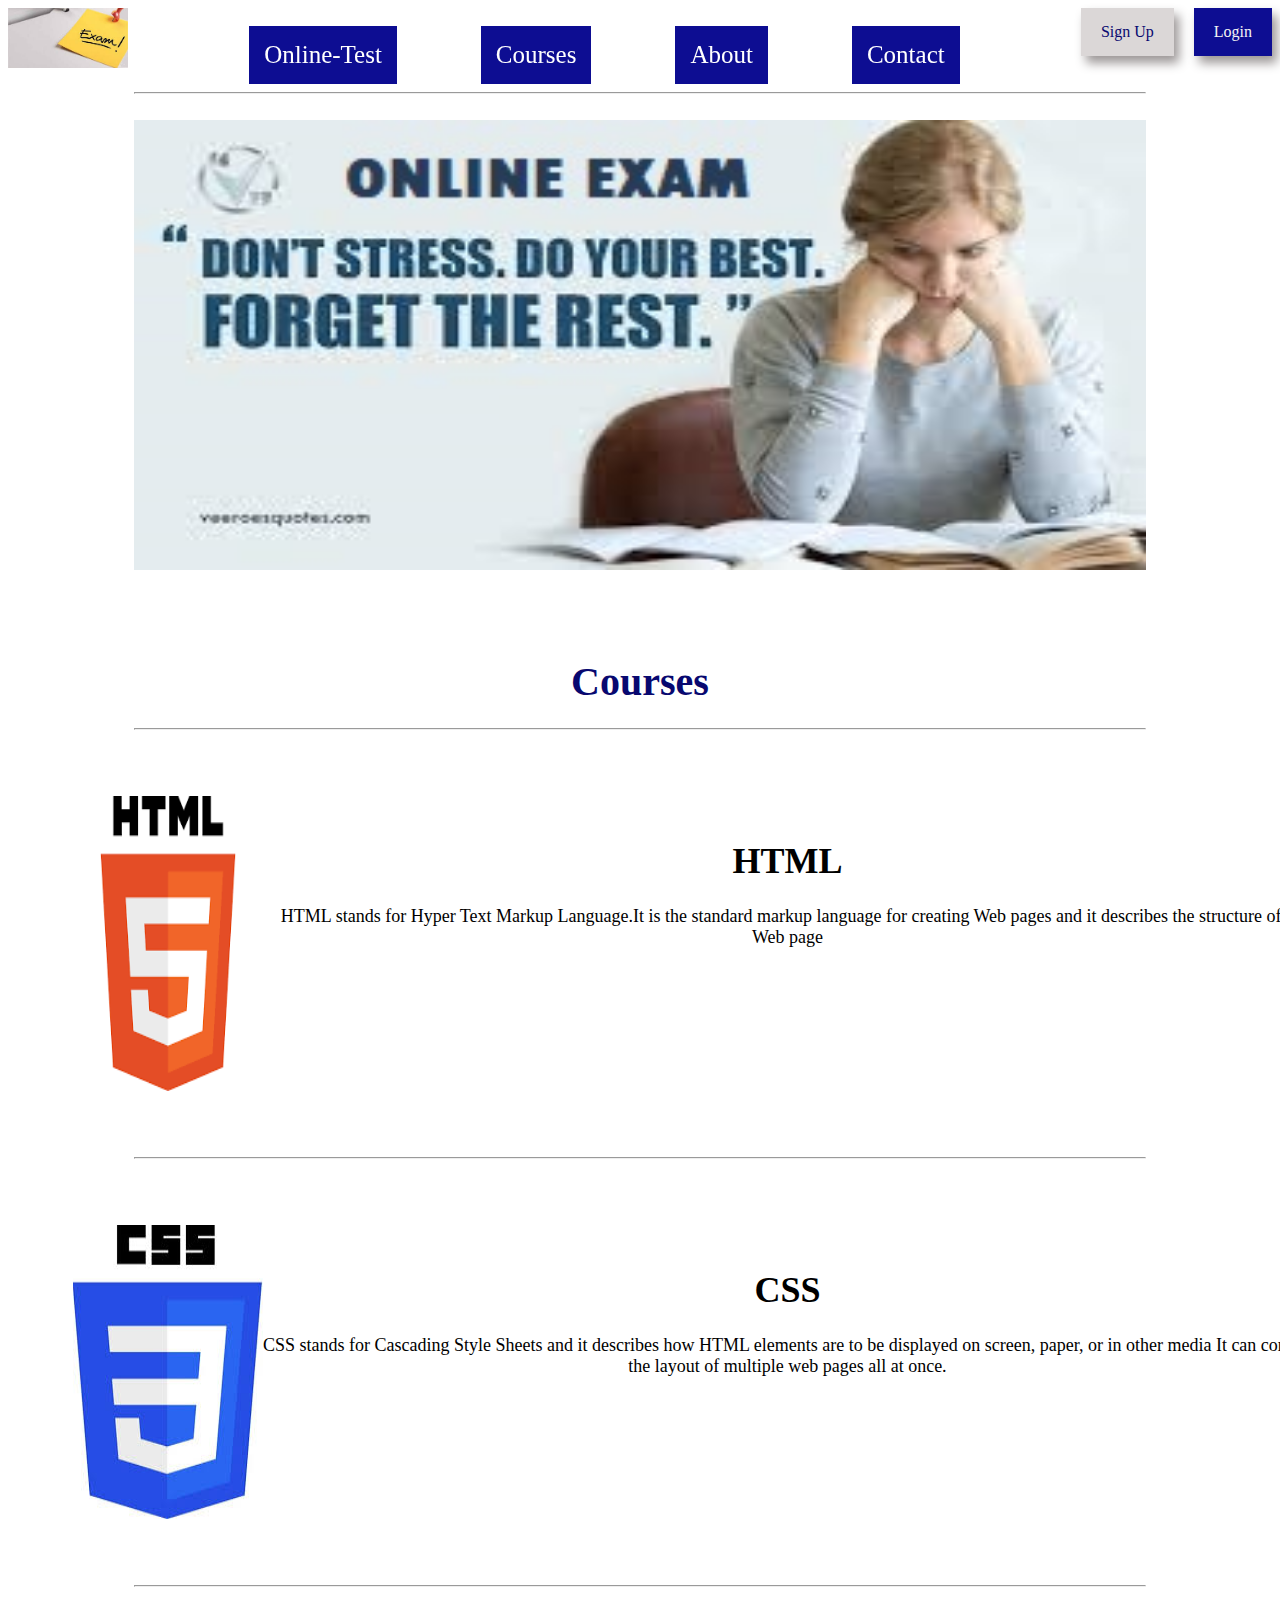
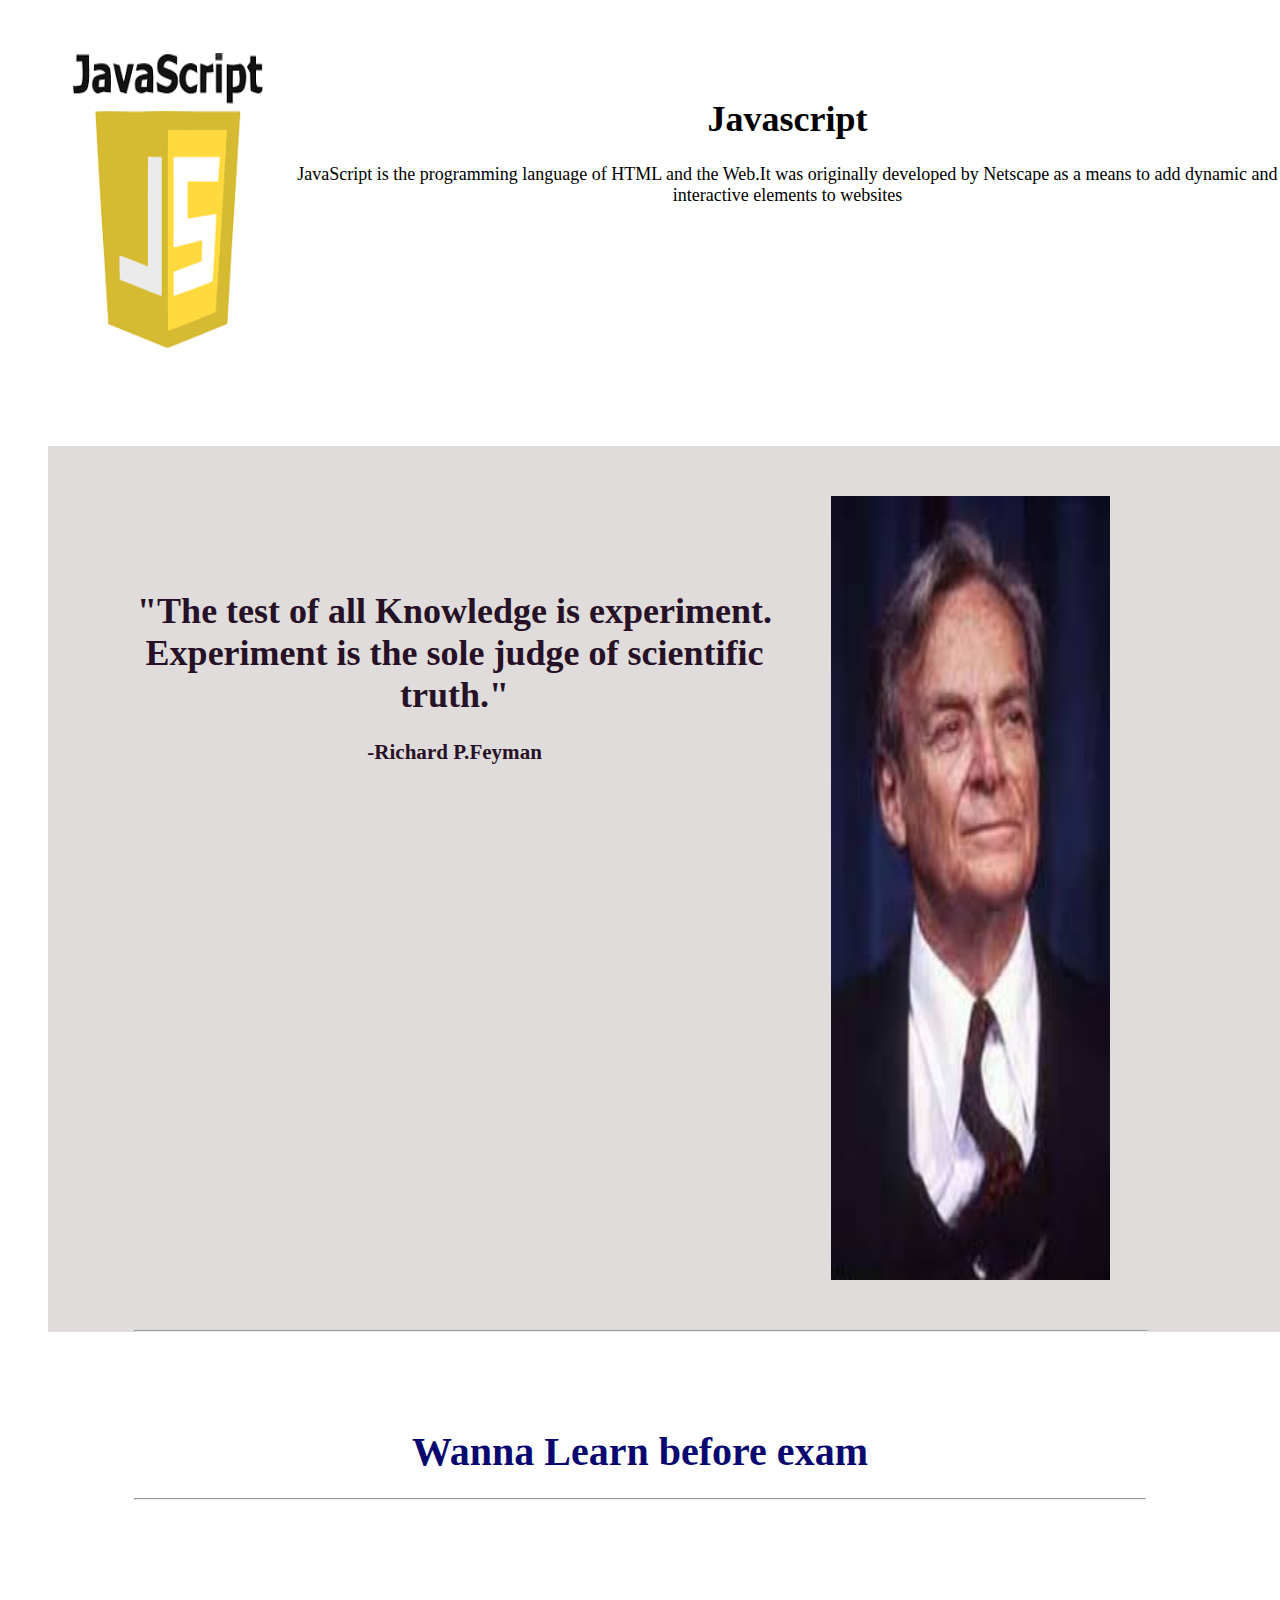
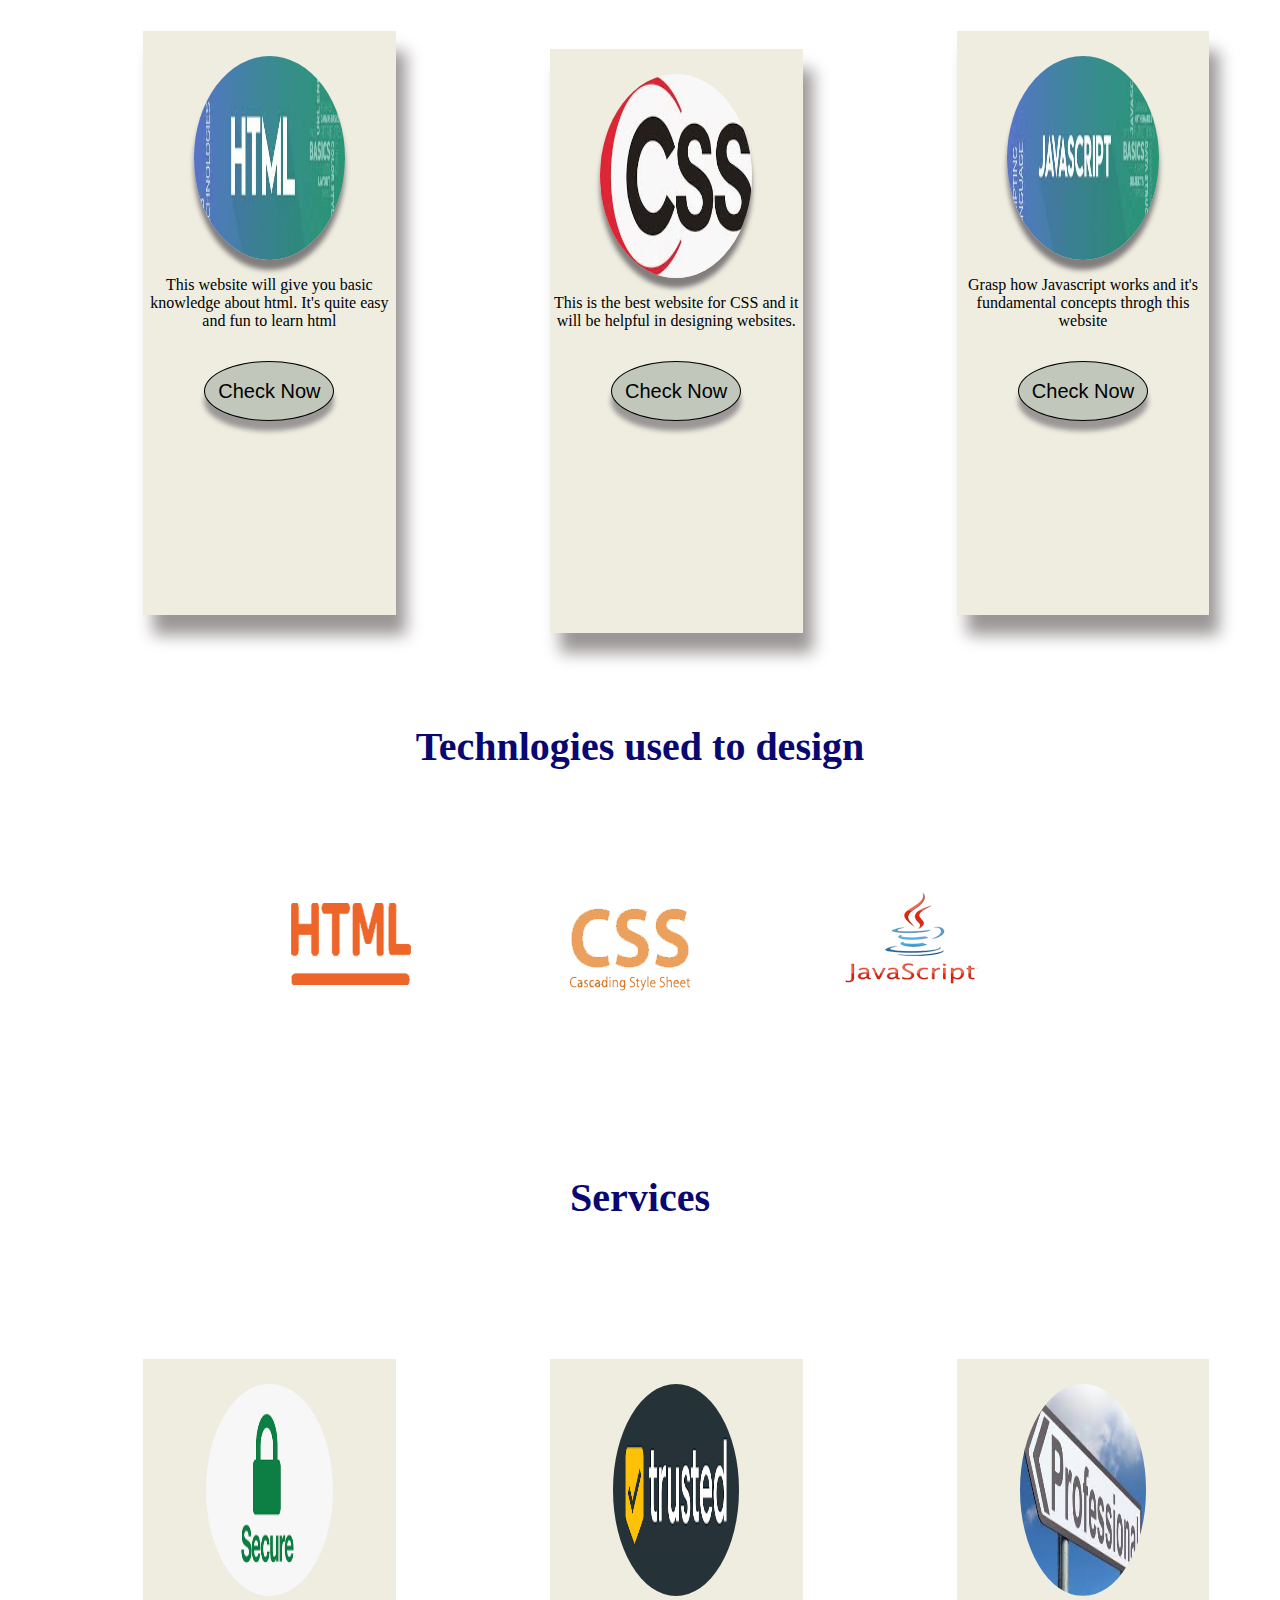
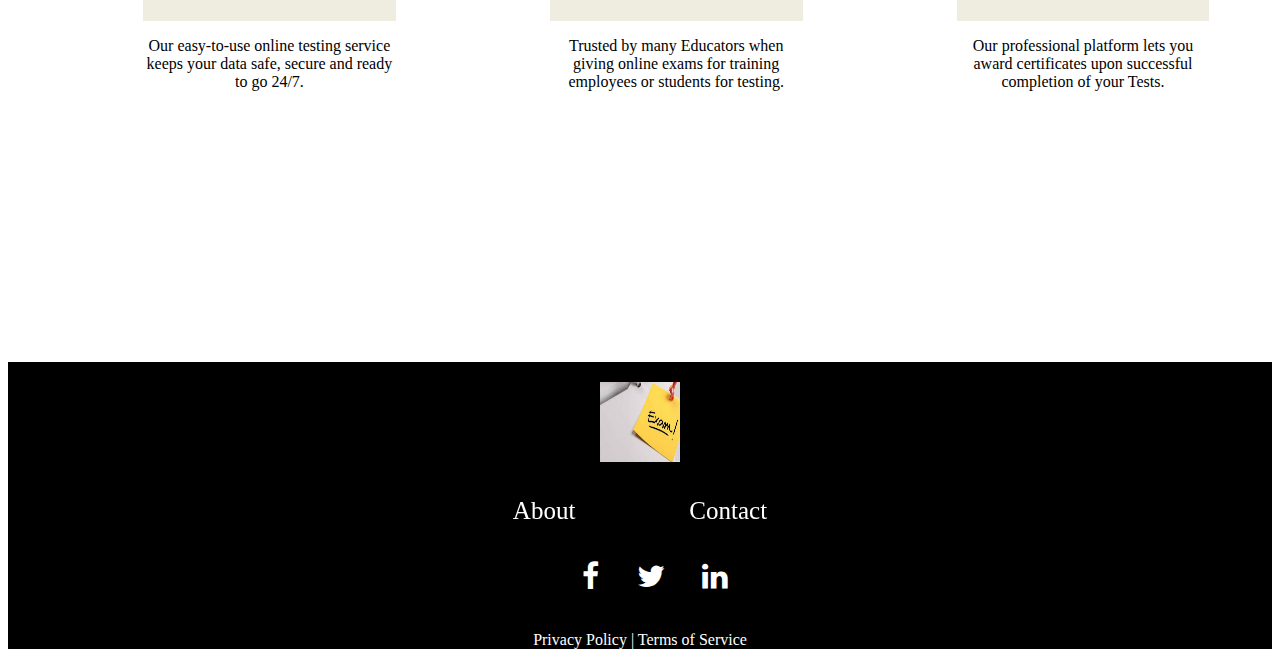
<file: index.html>
<html>

<head>
    <title>Online Exam</title>
    <link rel="stylesheet" href="index.css">
    <link rel="icon" href="exam.jpg" type="image/x-icon">
    <link rel="stylesheet" href="https://cdnjs.cloudflare.com/ajax/libs/font-awesome/4.7.0/css/font-awesome.min.css">
</head>

<body>
    <div>
        <a href="index.html">
            <img class="logo" src="exam.jpg" alt="logo">
        </a>

        <a href="login.html">
            <div id="login">Login</div>
        </a>
        <a href="signup.html">
            <div id="signup">Sign Up</div>
        </a>
    </div>
    <br>


    <ul class="menu">
        <a href="#">Online-Test</a>
        <a href="courses.html">Courses</a>
        <a href="about.html">About</a>
        <a href="contact.html">Contact</a>
    </ul>
    <hr>
    <br>

    <img class="image1" src="online.jpg">
    <br>

    <div class="courses">
        <h2 class="course-heading">Courses</h2>
    </div>
    <br>
    <hr>
    <br>

    <div class="course-list">
        <img src="html.png" class="html">
        <div class="html-detail">
            <h1>HTML</h1>
            HTML stands for Hyper Text Markup Language.It is the standard markup language for creating Web pages and it
            describes the structure of a Web page
        </div>
    </div>
    <br>
    <hr>
    <br>

    <div class="course-list">
        <img src="css.jpg" class="html">
        <div class="html-detail">
            <h1>CSS</h1>
            CSS stands for Cascading Style Sheets
            and it describes how HTML elements are to be displayed on screen, paper, or in other media
            It can control the layout of multiple web pages all at once.
        </div>
    </div>
    <br>
    <hr>
    <br>

    <div class="course-list">
        <img src="javascript.png" class="html">
        <div class="html-detail">
            <h1>Javascript</h1>
            JavaScript is the programming language of HTML and the Web.It was originally developed by Netscape as a
            means to add dynamic and interactive elements to websites
        </div>
    </div>
    <br>

    <div class="course-list ">
        <img src="richard.jpg" class="image-about ">
        <div class="html-detail richard richard-info">
            <h1>"The test of all Knowledge is experiment. Experiment is the sole judge of scientific truth."</h1>
            <h3>-Richard P.Feyman
                <hr>
            </h3>
        </div>
    </div>
    <br>
    <hr>
    <br>

    <div class="courses">
        <h2 class="course-heading">Wanna Learn before exam</h2>
    </div>
    <br>
    <hr>
    <br>

    <div class="outer-container">
        <div class="inner-container">
            <img src="html-kno.jpg" alt="html" class="html-kno">
            <p>This website will give you basic knowledge about html. It's quite easy and fun to learn html
            </p>
            <a href="https://www.w3schools.com/html/">
                <div><button class="button1">Check Now</button></div>
            </a>
        </div>

        <div class="inner-container">
            <img src="css-kno.jpg" alt="css" class="html-kno">
            <p>This is the best website for CSS and it will be helpful in designing websites.
            </p>
            <a href="https://www.w3schools.com/css/default.aspow">
                <div><button class="button1">Check Now</button></div>
            </a>
        </div>

        <div class="inner-container">
            <img src="javascript-kno.jpg" alt="html" class="html-kno">
            <p>Grasp how Javascript works and it's fundamental concepts throgh this website
            </p>
            <a href="https://www.w3schools.com/js/default.asp">
                <div><button class="button1">Check Now</button></div>
            </a>
        </div>
    </div>
    <br>
    <br>

    <div class="courses">
        <h2 class="course-heading">Technlogies used to design </h2>
    </div>
    <br>
    <br>

    <div class="tech-container">
        <img src="tech-html.png" alt="html" class="tech">
        <img src="tech-css.png" alt="css" class="tech">
        <img src="tech-javascript.png" alt="javascript" class="tech">
    </div>
    <br>
    <br>

    <div class="courses">
        <h2 class="course-heading">Services </h2>
    </div>
    <br>
    <br>

    <div class="outer-container">
        <div class="service-container">
            <div class="image-container">
                <img src="secure.png" alt="html" class="service-img">
            </div>
            <p>Our easy-to-use online testing service keeps your data safe, secure and ready to go 24/7.
            </p>

        </div>

        <div class="service-container">
            <div class="image-container">
                <img src="trusted.png" alt="css" class="service-img">
            </div>
            <p>Trusted by many Educators when giving online exams for training employees or students for testing.
            </p>

        </div>

        <div class="service-container">
            <div class="image-container">
                <img src="professional.jpg" alt="html" class="service-img">
            </div>
            <p>Our professional platform lets you award certificates upon successful completion of your Tests. 
            </p>
        </div>
    </div>
    <br>

    <div class="footer">
        <img src="exam.jpg" class="footer-img">
        <ul class="footer-info">
            <a href="#">About</a>
            <a href="#">Contact</a>
        </ul>

        <div class="icon">
        <a href="https://www.facebook.com"><i class="fa fa-facebook icons" aria-hidden="true"></i></a>
        <a href="https://twitter.com"><i class="fa fa-twitter icons" aria-hidden="true"></i></a>
        <a href="https://www.linkedin.com"><i class="fa fa-linkedin icons" aria-hidden="true"></i></a>
         </div> 
         
         <div>
             <p>Privacy Policy | Terms of Service</p>
        </div>
    </div>

</body>

</html>
</file>
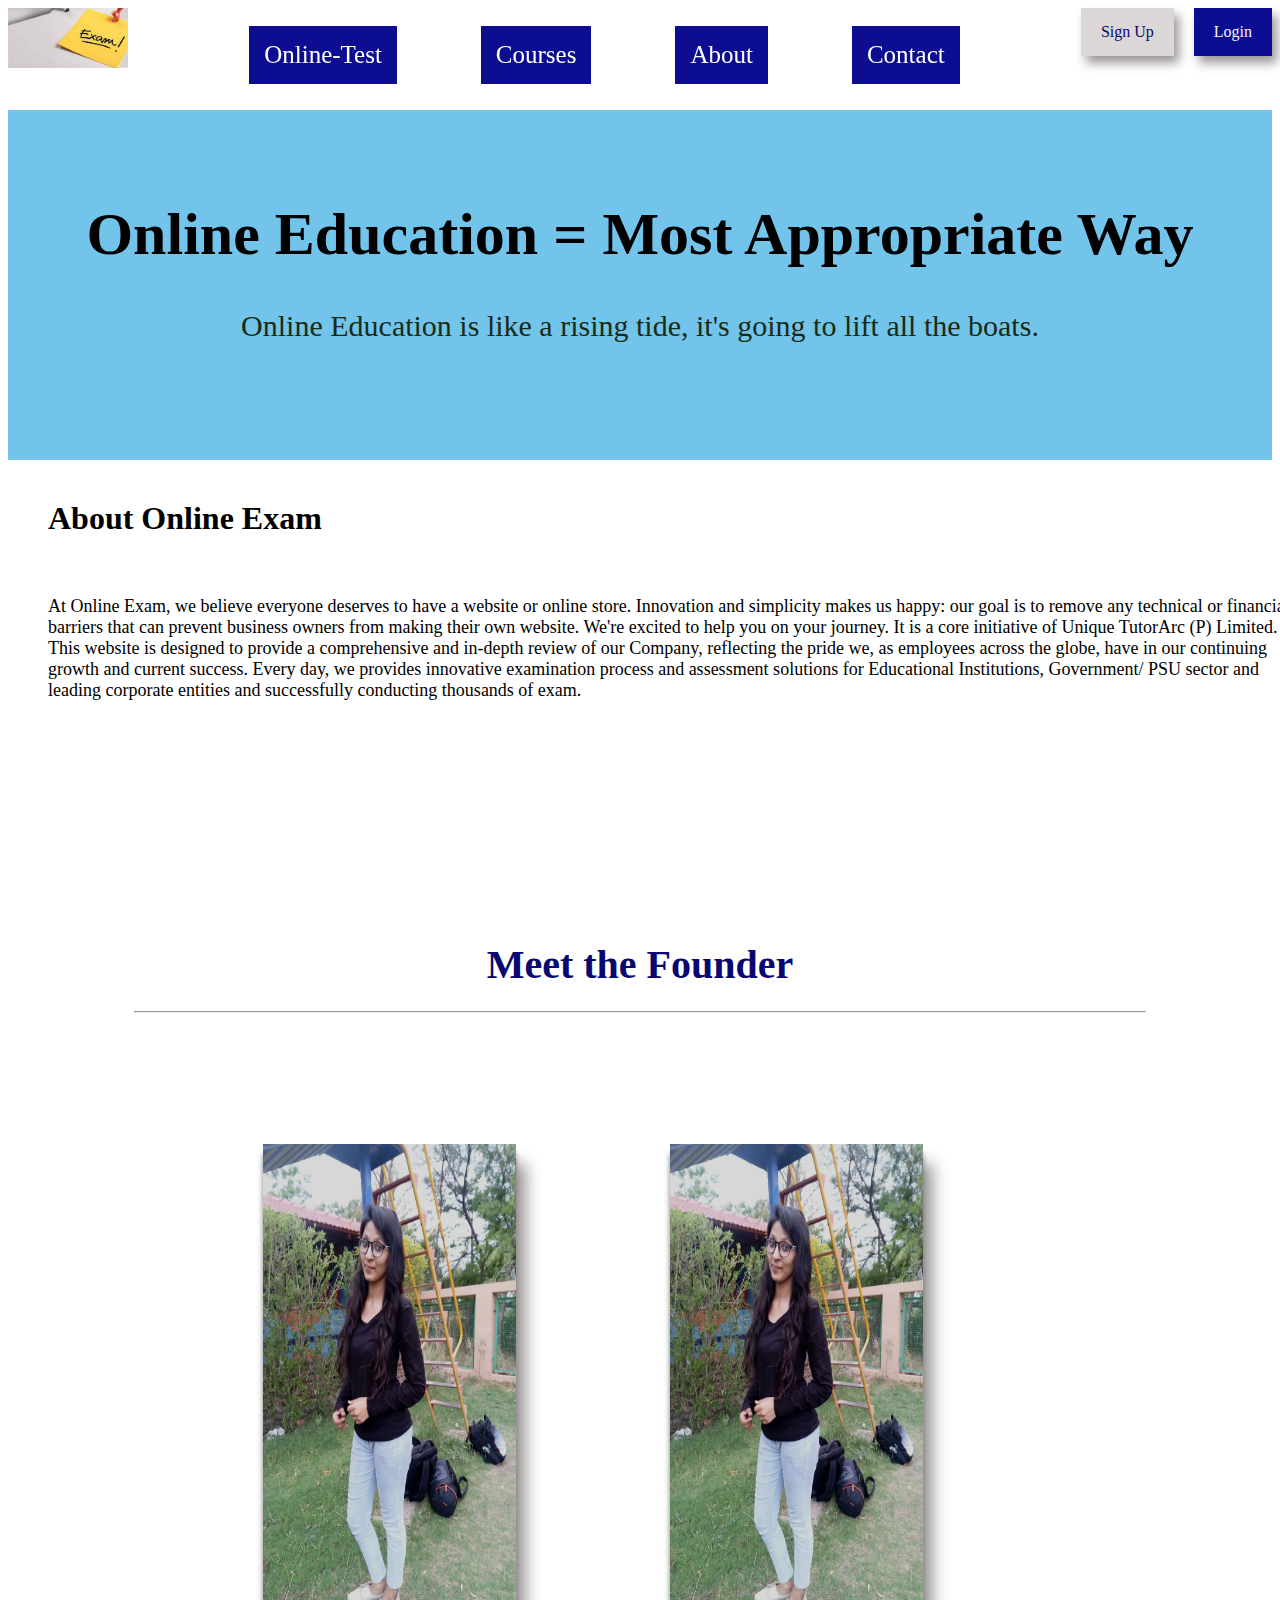
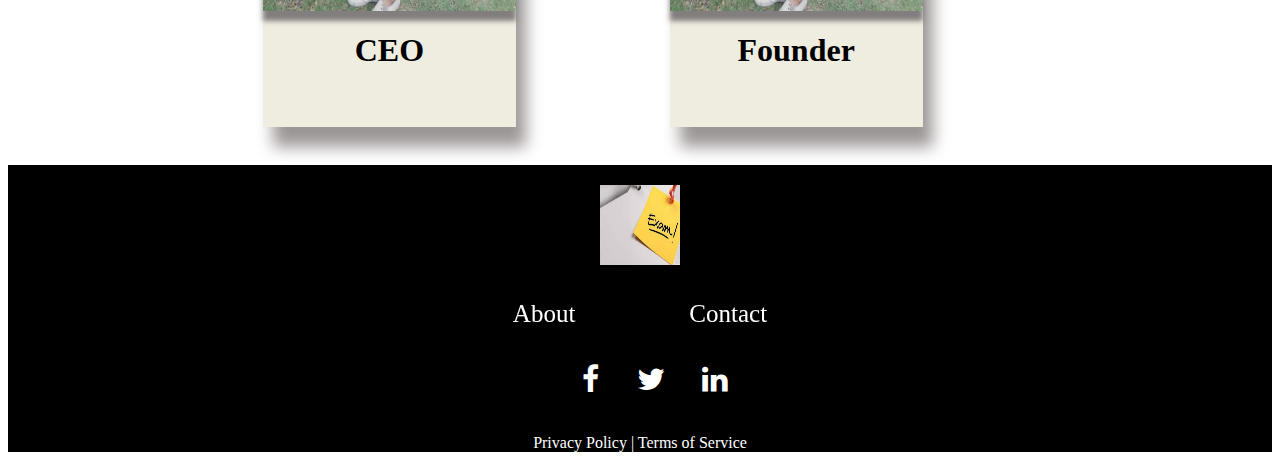
<file: about.html>
<html>

<head>
    <title>Online Exam</title>
    <link rel="stylesheet" href="index.css">
    <link rel="icon" href="exam.jpg" type="image/x-icon">
    <link rel="stylesheet" href="https://cdnjs.cloudflare.com/ajax/libs/font-awesome/4.7.0/css/font-awesome.min.css">
</head>

<body>
    <div>
        <a href="index.html">
            <img class="logo" src="exam.jpg" alt="logo">
        </a>

        <a href="login.html">
            <div id="login">Login</div>
        </a>
        <a href="signup.html">
            <div id="signup">Sign Up</div>
        </a>
    </div>
    <br>


    <ul class="menu">
        <a href="#">Online-Test</a>
        <a href="courses.html">Courses</a>
        <a href="about.html">About</a>
        <a href="contact.html">Contact</a>
    </ul>
    <br>
    <hr>
    <div class="about-container">
        <div class="about-content">
            <h1>Online Education = Most Appropriate Way </h1>
            <p>Online Education is like a rising tide, it's going to lift all the boats. </p>
        </div>
    </div>

    <div class="course-list">
        <h1>About Online Exam</h1>
        <div class="html-detail">
            <p>At Online Exam, we believe everyone deserves to have a website or online store. Innovation and simplicity
                makes us happy: our goal is to remove any technical or financial barriers that can prevent business
                owners from making their own website. We're excited to help you on your journey.
                It is a core initiative of Unique TutorArc (P) Limited.<br>
                This website is designed to provide a comprehensive and in-depth review of our Company, reflecting the
                pride
                we, as employees across the globe, have in our continuing growth and current success. Every day, we
                provides innovative examination
                process and assessment solutions for Educational Institutions, Government/ PSU sector and leading
                corporate
                entities and successfully conducting thousands of exam.
            </p>
        </div>
    </div>
    <br>
    <br>

    <div class="courses">
        <h2 class="course-heading">Meet the Founder</h2>
    </div>
    <br>
    <hr>
    <br>

    <div class="shalini-outer">
        <div class="inner-container">
            <img src="shalini.jpg" alt="html" class="shalini">
            <h1>CEO</h1>
        </div>

        <div class="inner-container ">
            <img src="shalini.jpg" alt="css" class="shalini">
            <h1>Founder</h1>
        </div>
    </div>
    <br>
    <br>

    <div class="footer">
        <img src="exam.jpg" class="footer-img">
        <ul class="footer-info">
            <a href="#">About</a>
            <a href="#">Contact</a>
        </ul>

        <div class="icon">
        <a href="https://www.facebook.com"><i class="fa fa-facebook icons" aria-hidden="true"></i></a>
        <a href="https://twitter.com"><i class="fa fa-twitter icons" aria-hidden="true"></i></a>
        <a href="https://www.linkedin.com"><i class="fa fa-linkedin icons" aria-hidden="true"></i></a>
         </div> 
         
         <div>
             <p>Privacy Policy | Terms of Service</p>
        </div>
    </div>
</file>
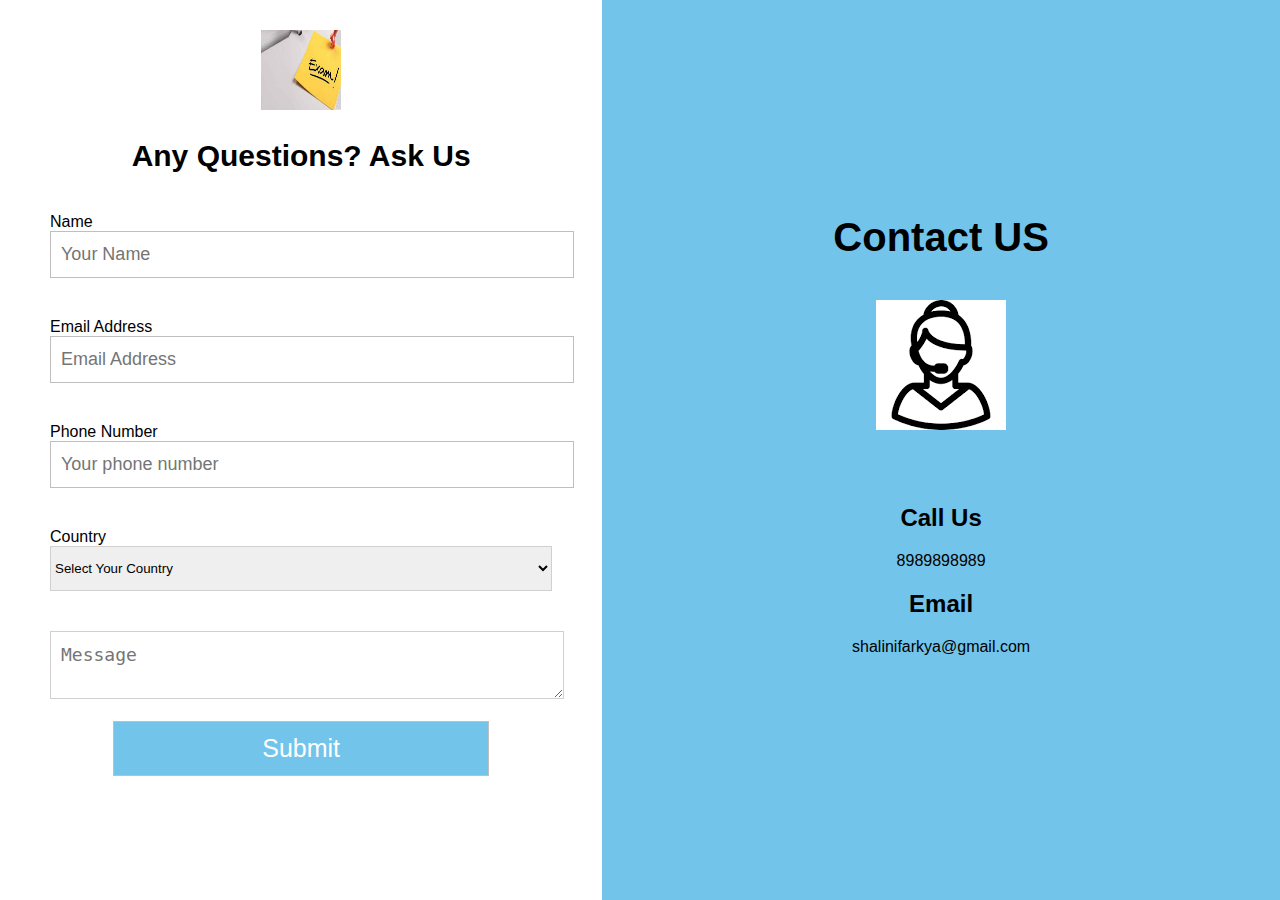
<file: contact.html>
<!DOCTYPE html>
<html>

<head>
    <title>Contact</title>
    <link rel="stylesheet" href="login.css">
    <link rel="stylesheet" href="https://cdnjs.cloudflare.com/ajax/libs/font-awesome/4.7.0/css/font-awesome.min.css">
    <script type="text/javascript">
        function changeMe(sel) {
            sel.style.color = "black";
        }
    </script>
</head>

<body>
    <div class="container">

        <div class="left-page">
            <center><img src="exam.jpg" alt="logo" class="logo"></center>
            <form class="form-container">
                <h2>Any Questions? Ask Us </h2>
                <div class="form-group">
                    <label>Name</label><br>
                    <input type="text" id="username" class="username" placeholder="Your Name">
                </div>
                <div class="form-group">
                    <label>Email Address</label><br>
                    <input type="text" id="username" class="username" placeholder="Email Address">
                </div>


                <div class="form-group">
                    <label>Phone Number</label><br>
                    <input type="tel" id="password" class="password" placeholder="Your phone number">
                </div>

                <div class="form-group">
                    <label>Country</label><br>
                    <select id="country" class="country" name="country" onchange="changeMe(this)">
                        <option selected="true" value="Select Your Country" disabled style="color:rgb(209, 207, 207);">
                            Select Your Country</option>
                        <option value="India">India</option>
                        <option value="Germany">Germany</option>
                        <option value="France">France</option>
                        <option value="Italy">Italy</option>
                        <option value="UK">UK</option>

                    </select>
                </div>

                <div class="form-group">
                    <textarea id="detail" class="detail" placeholder="Message"></textarea>
                </div>


                <div class="form-group flex-end submit">
                    <input type="submit" value="Submit" class="button submit-button">
                </div>

            </form>
        </div>

        <div class="right-page">
            <div class="right-content call-container">
                <h3>Contact US</h3>
                <img src="call.png" alt="call" class="call">

                <h2>Call Us</h2>
                <p>8989898989</p>
                <h2>Email</h2>
                <p>shalinifarkya@gmail.com</p>
            </div>
        </div>

    </div>

</body>

</html>
</file>
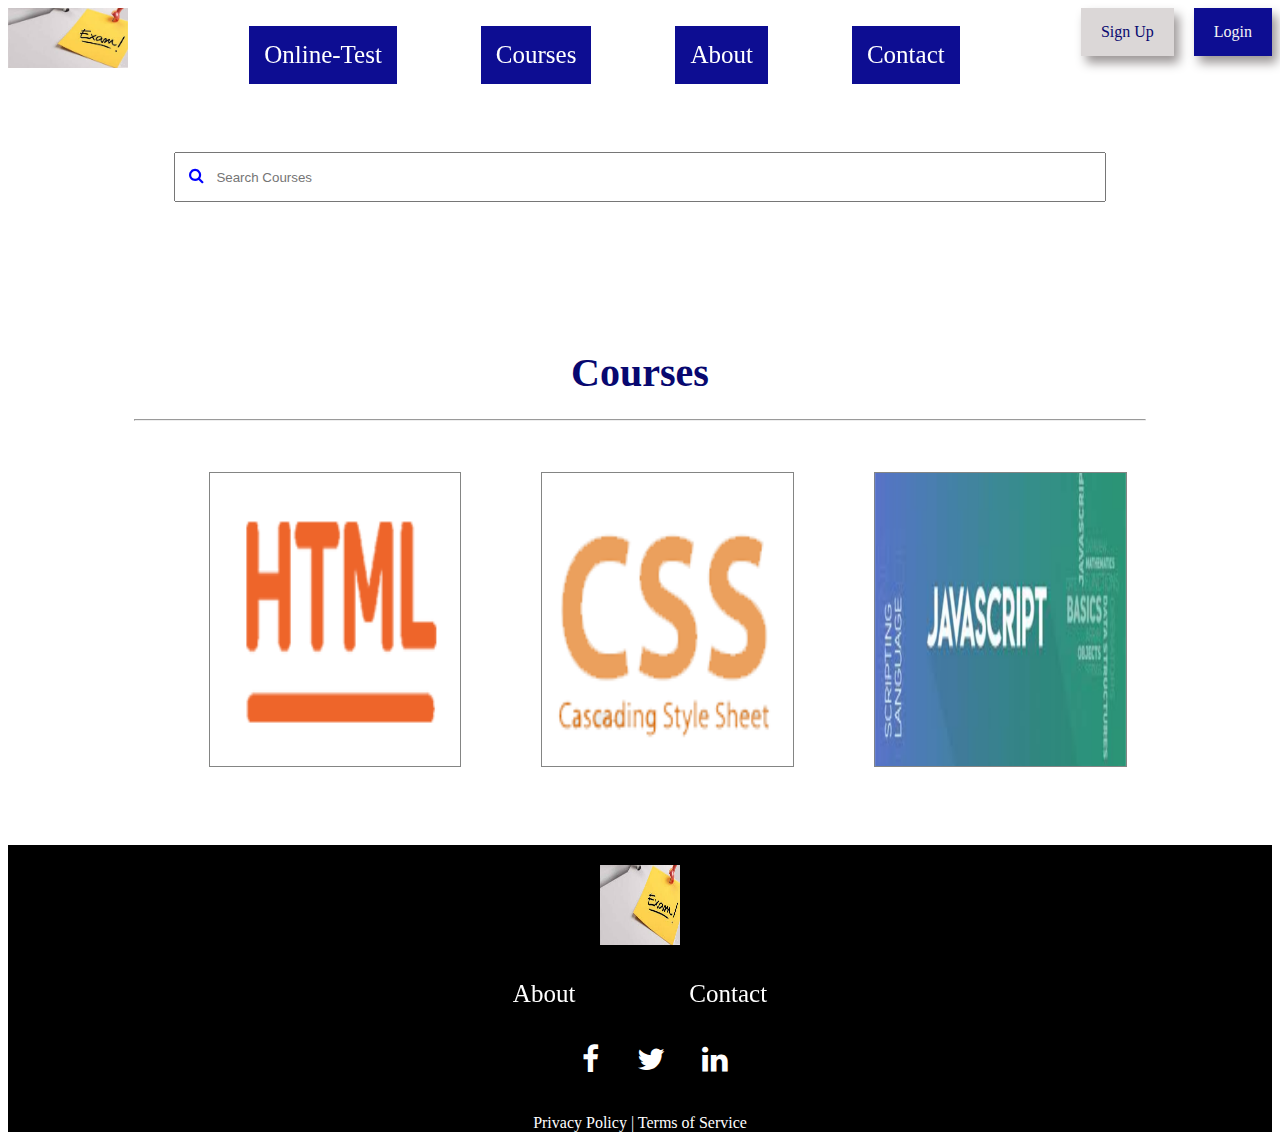
<file: courses.html>
<html>

<head>
    <title>Online Exam</title>
    <link rel="stylesheet" href="index.css">
    <link rel="icon" href="exam.jpg" type="image/x-icon">
    <link rel="stylesheet" href="https://cdnjs.cloudflare.com/ajax/libs/font-awesome/4.7.0/css/font-awesome.min.css">
</head>

<body>
    <div>
        <a href="index.html">
            <img class="logo" src="exam.jpg" alt="logo">
        </a>

        <a href="login.html">
            <div id="login">Login</div>
        </a>
        <a href="signup.html">
            <div id="signup">Sign Up</div>
        </a>
    </div>
    <br>


    <ul class="menu">
        <a href="#">Online-Test</a>
        <a href="courses.html">Courses</a>
        <a href="about.html">About</a>
        <a href="contact.html">Contact</a>
    </ul>
    <br>

    <div class="search-container">
        <i class="fa fa-search search-icon"></i>
        <input type="text" placeholder="Search Courses" class="search">
    </div>

    <div class="courses">
        <h2 class="course-heading">Courses</h2>
    </div>
    <br>
    <hr>
    <br>

    <div class="test-detail">
        <div class="inner-test-detail">
            <img class="image-test" src="tech-html.png" alt="html-test">
            <a href="#">
                <div class="take-test">
                    <div class="text-inside">View Test Detail</div>
                </div>
            </a>
        </div>

        <div class="inner-test-detail">
            <img src="tech-css.png" class="image-test">
            <a href="#">
                <div class="take-test">
                    <div class="text-inside">View Test Detail</div>
                </div>
            </a>
        </div>

        <div class="inner-test-detail">
            <img src="javascript-kno.jpg" class="image-test">
            <a href="#">
                <div class="take-test">
                    <div class="text-inside">View Test Detail</div>
                </div>
            </a>
        </div>
    </div>

    <div class="footer">
        <img src="exam.jpg" class="footer-img">
        <ul class="footer-info">
            <a href="#">About</a>
            <a href="#">Contact</a>
        </ul>

        <div class="icon">
        <a href="https://www.facebook.com"><i class="fa fa-facebook icons" aria-hidden="true"></i></a>
        <a href="https://twitter.com"><i class="fa fa-twitter icons" aria-hidden="true"></i></a>
        <a href="https://www.linkedin.com"><i class="fa fa-linkedin icons" aria-hidden="true"></i></a>
         </div> 
         
         <div>
             <p>Privacy Policy | Terms of Service</p>
        </div>
    </div>





</body>

</html>
</file>
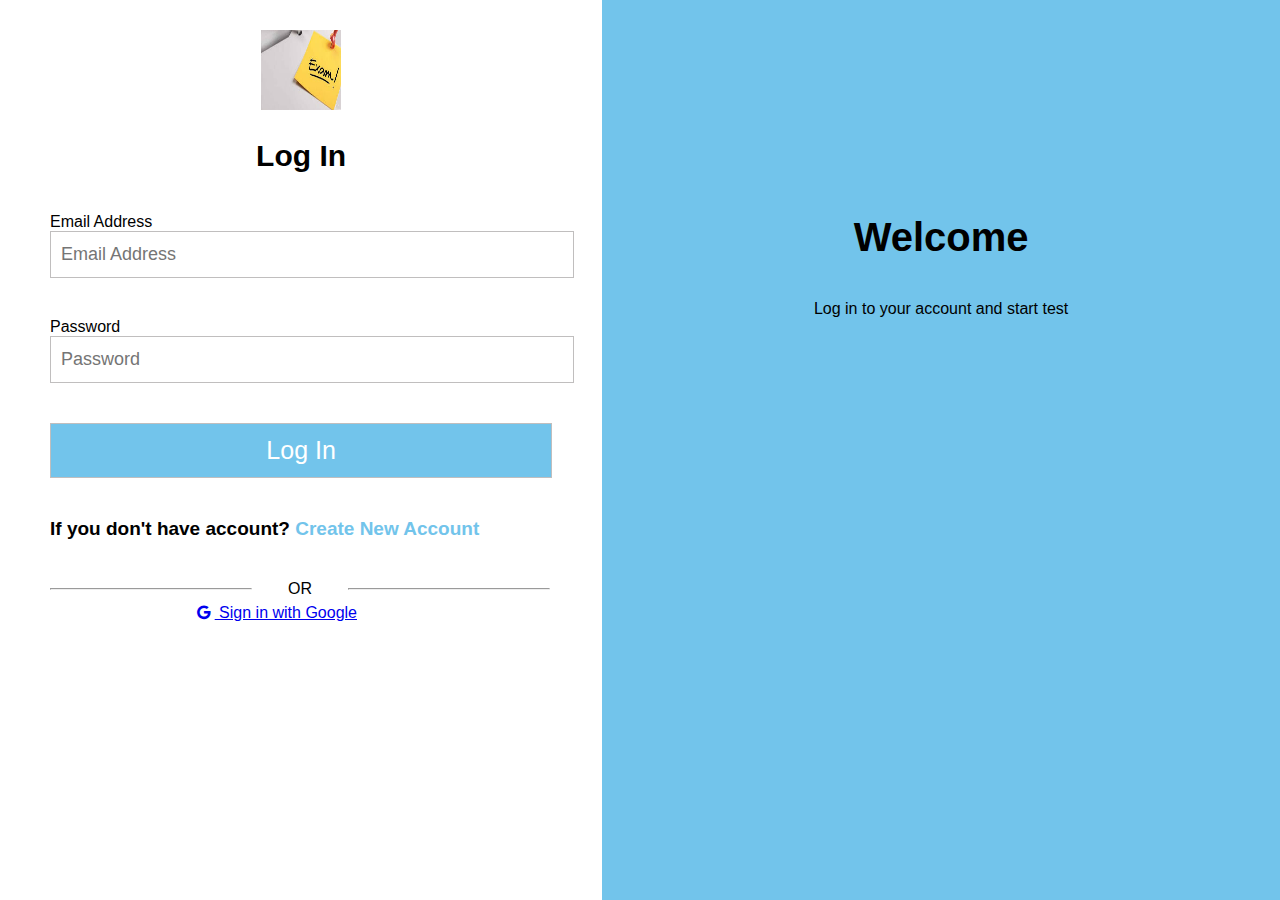
<file: login.html>
<!DOCTYPE html>
<html>

<head>
    <title>Login</title>
    <link rel="stylesheet" href="login.css">
    <link rel="stylesheet" href="https://cdnjs.cloudflare.com/ajax/libs/font-awesome/4.7.0/css/font-awesome.min.css">
</head>

<body>
    <div class="container">

        <div class="left-page">
            <center><img src="exam.jpg" alt="logo" class="logo"></center>
            <form class="form-container">
                <h2>Log In </h2>
                <div class="form-group">
                    <label>Email Address</label><br>
                    <input type="text" id="username" class="username" placeholder="Email Address">
                </div>

                <div class="form-group">
                    <label>Password</label><br>
                    <input type="password" id="password" class="password" placeholder="Password">
                </div>

                <div class="form-group flex-end">
                    <input type="submit" value="Log In" class="button">
                </div>

                <div class="signup">
                    <label>If you don't have account? <a href="signup.html">Create New Account </a></label>
                </div>

                <div class="divider">
                    <hr class="left" />OR
                    <hr class="right" />
                </div>

                <div class="social">
                <a href="https://www.gmail.com" class="button"><i class="fa fa-google fa-fw">
                </i> Sign in with Google
              </a>
            </div>

            </form>
        </div>

        <div class="right-page">
            <div class="right-content">
                <h3>Welcome</h3>
                <p>Log in to your account and start test</p>
            </div>
        </div>

    </div>

</body>

</html>
</file>
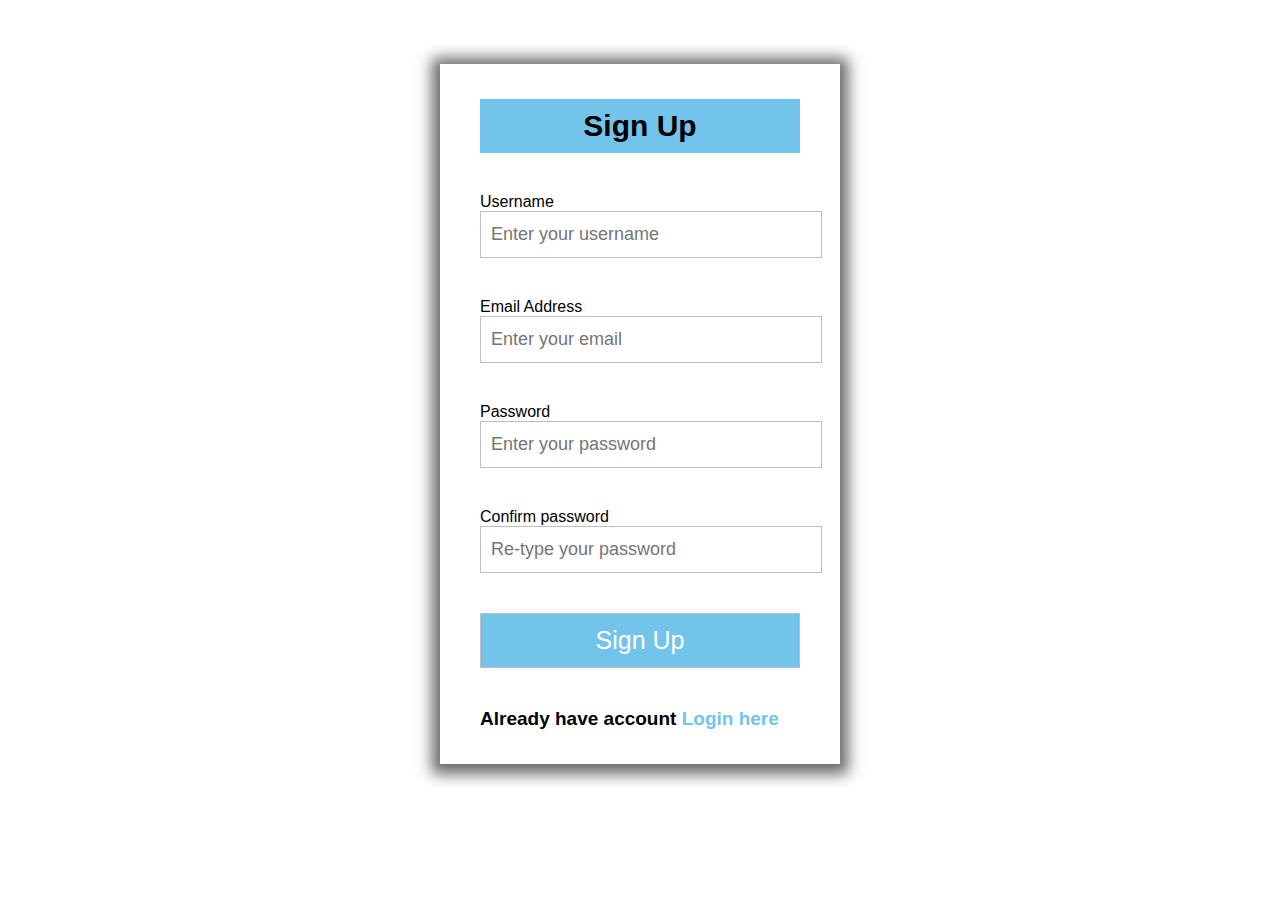
<file: signup.html>
<!DOCTYPE html>
<html>

<head>
    <title>Sign Up</title>
    <link rel="stylesheet" href="login.css">
    
</head>

<body>
    <div class="signup-container">
        <div class="signup-page">         
            <form class="form-container">
                <h2 class="heading">Sign Up </h2>
                <div class="form-group">
                    <label>Username</label><br>
                    <input type="text" name="username" class="username" placeholder="Enter your username">
                </div>

                <div class="form-group">
                    <label>Email Address</label><br>
                    <input type="text" name="email" class="email" placeholder="Enter your email">
                </div>

                <div class="form-group">
                    <label>Password</label><br>
                    <input type="password" name="password" class="password" placeholder="Enter your password">
                </div>

                <div class="form-group">
                    <label>Confirm password</label><br>
                    <input type="password" name="confirmpass" class="confirmpass" placeholder="Re-type your password">
                </div>

                <div class="form-group flex-end">
                    <input type="submit" value="Sign Up" class="button">
                </div>

                <div class="signup">
                    <label>Already have account <a href="login.html">Login here</a></label>
                </div>
            </form>
        </div>
    </div>

</body>

</html>
</file>
<file: index.css>
*
{
    box-sizing: border-box;
}

.logo
{
    height: 60px;
    width: 120px;
    float: left;
    cursor: pointer;
}


#login
{
    color: rgb(245, 245, 245);
    background-color: rgb(13, 13, 146);
    padding: 15px 20px;
    text-align: center;
    float: right;
    box-shadow: 5px 7px 10px #9c9797;
    
}

#signup
{
    color: rgb(8, 8, 112);
    background-color: rgb(219, 215, 215);
    padding: 15px 20px;
    text-align: center;
    float: right;
    margin-right: 20px;
    
    box-shadow: 5px 7px 10px #9c9797;
}

.menu
{
    position: sticky;
    top:0;
    margin: 0;
    padding: 0;
    text-align: center;
    word-spacing: 80px; 
    
}

.menu a 
{
    display: inline-block;
    font-size: 25px;
    padding: 15px;
    position: sticky;
    cursor: pointer;
    text-decoration: none;
    background-color: rgb(13, 13, 146);
    color: white;
}

.menu  :hover
{
    background-color:white;
    color:rgb(13, 13, 146);
}

.image1
{
    margin-left: auto;
    margin-right: auto;
    width: 80%;
    height: 450px;
    display: block;
}

hr
{
    width:80%;
}
.courses
{
    width: 100%;
    height: 5%;
    text-align: center;
}

.course-heading
{
    color: rgb(8, 8, 112);
    font-family: cursive;
    box-shadow: darkblue;
    font-size: 40px;
    margin:70px;
}

.course1
{
    color: rgb(39, 17, 39);
    margin: 400px;
    margin-top: 10px;
    font-size: 30px;
    font-family: cursive;
    margin-bottom: 20px;
}

.course-list
{
    width: 100%;
    height: 33.33%;
    margin: 40px;
}

.html 
{
    margin-left: 2%;
    height: 100%;
    width: 15%;
    float: left;
    display: inline-block;
}

.html-detail
{
    color: black;
    font-family: cursive;
    font-size: 18px;
    text-align: center;
    margin-top: 20px;
    padding-top: 20px;
}

.image-about
{
    margin-right: 12%;
    height: 300%;
    width: 30%;
    float: right;
    padding: 50px;
    display: inline-block;   
}

.richard
{
    background-color: rgb(224, 220, 220);
    
}

.richard-info
{
    padding: 120px 50px 0 80px;
    color:rgb(39, 17, 39);
}

.outer-container {
    width: 100%;
    height: 60%;
    margin:60px;
    margin-top:100px;
}

.inner-container {
    background-color: rgb(238, 237, 224);
    width: 20%;
    margin: 5px 75px;
    height: 110%;
    text-align: center;
    color: black;
    font-family: cursive;
    display: inline-block;
    box-shadow: 10px 20px 15px #9c9797;
}


.html-kno {
    height: 35%;
    width: 60%;
    margin-top: 25px;
    border-radius: 100%;
    box-shadow: 0px 10px 5px #837e7e;
}


.button1 {
    height: 60px;
    width: 130px;
    text-align: center;
    background-color: rgb(193, 199, 187);
    border: 1px solid black;
    border-radius: 50%;
    font-size: 20px;
    color: black;
    margin-top: 15px;
    box-shadow: 0px 10px 5px #9c9797;
}

.tech-container
{
    width: 100%;
    height: 30%;
    text-align: center;
}

.tech
{
    margin:80px;
    margin-left:50px;
}

.service-container
{
    
    width: 20%;
    margin: 5px 75px;
    height: 80%;
    text-align: center;
    color: black;
    font-family: cursive;
    display: inline-block;
}

.service-img
{
    height: 50%;
    width: 50%;
    margin: 25px;
    border-radius: 100%;
   
}

.image-container
{
    background-color: rgb(238, 237, 224);
}

.footer
{
    background-color: black;
    color:white;
    text-align: center;
}

.footer-info
{
    position: sticky;
    top:0;
    margin: 0;
    padding: 0;
    text-align: center;
    word-spacing: 80px; 
}

.footer-info a 
{
    display: inline-block;
    font-size: 25px;
    padding: 15px;
    position: sticky;
    cursor: pointer;
    text-decoration: none;
    color: white;
}

.footer-img
{
    margin:20px;
    width:80px;
    height: 80px;
}

.icon
{
    margin:20px;
    font-size: 30px;
}

.fa
{
    padding-left:30px;
    color:white;
    margin-bottom: 20px;
}

.about-container
{
    height:350px;
    width: 100%;
    margin-top: -10px;
    background: rgb(114, 196, 235);
}

.about-content
{
    padding-top:50px;
    text-align: center;
    font-size: 30px;
}

.about-content p
{
    color:rgb(25, 43, 21);
}

.html-detail p
{
    text-align: left;
}

.shalini-outer {
    width: 100%;
    height: 60%;
    margin:60px;
    margin-top:100px;
    margin-left:180px;
}

.shalini
{
    width: 100%;
    height: 80%;
    box-shadow: 0px 10px 5px #837e7e;

}

.search-container
{
    width: 100%;
    height: 20%;
    text-align: center;
    padding:50px;
    padding-bottom:10px;
}

.search-container i
{
    position: absolute;
}

.search-icon
{
    color:blue;
    font-size: 30px;
    padding: 15px; 
    font-weight: bold;
}

.search
{
    width:80%;
    height:50px;
    padding-left:40px; 
   
}

.test-detail 
{
    width: 100%;
    height: 45%;
    background-color: rgb(255, 255, 255);
    margin:0 150px;
}

.inner-test-detail {
    width: 20%;
    height:74%;
    display: inline-block;
    border: rgb(132, 133, 132) 1px solid;
    margin: 2%;
    margin-left: 4%;
    text-align: center;
    position: relative;
}

.image-test
{
    height: 100%;
    width: 100%;
    opacity: 1;
    transition: .5s ease;
    backface-visibility: hidden;
}

.take-test {
    transition: .5s ease;
    opacity: 0;
    position: absolute;
    top: 50%;
    left: 50%;
    transform: translate(-50%, -50%);
    text-align: center;
    cursor: pointer;
    width:150px;
}

.inner-test-detail:hover .take-test {
    opacity: 1;
  }

.text-inside 
{
    text-align: center;
    padding: 10px;
    background-color: rgb(13, 13, 146);
    color: white;
    font-size: 18px;
}
</file>
<file: login.css>
body
{
  margin: 0;
  padding:0;
  font-family: Arial, Helvetica, sans-serif;
}

.logo
{
    width:80px;
    height: 80px;
    margin-top: 30px;
}

.container
{
  display: flex;
  min-height: 100vh;
}

.left-page
{
  flex:1 1 44.444%;
  margin:0 50px;

}

.left-page .display-image .image
{
  width: 100%;
}

.right-page
{
  flex:1 1 55.555%;
  padding:25px;
  background-color: rgb(114, 196, 235);
}

.right-page h1 
{
  color:rgb(114, 196, 235);
  font-size: 50px;
  font-weight: bold;
  margin-bottom: 40px;
}

.right-content
{
    justify-content: center;
    text-align: center;
}

.right-content h3
{
    padding-top: 150px;
    font-size: 40px;
}

.form-container h2
{
  color:black;
  font-size: 30px;
  font-weight: bold;
  margin-bottom: 40px;
  text-align: center;
}

.form-container label
{
    padding-bottom: 10px;
}

.form-container .form-group
{
  margin-bottom: 40px;
}


.form-container .form-group input
{
  display: block;
  width: 100%;
  padding: 12px 10px;
  font-size: 18px;
  border: 1px solid rgb(192, 190, 190);
}

.form-container .form-group .button
{
  display: inline-block;
  width: 100%;
  padding:12px 40px;
  background-color: rgb(114, 196, 235);
  color: white;
  font-size: 25px;
}


.form-container .signup a, .signup label
{
  font-size: 19px;
  font-weight: bold;
  text-decoration: none;
}

.form-container .signup a
{
  color:rgb(114, 196, 235);
}

.signup-container
{
    position: relative;
    margin: 5% auto;
    height: 700px;
    width:400px;
    background: #fff;
    box-shadow: 0 2px 14px 8px rgba(0, 0, 0, 0.6);
}

.signup-page
{
    position: absolute;
    top:0;
    left: 0;
    padding: 10px 40px;
    height:300px;
    width:400px;
    box-sizing: border-box;
}

.heading
{
  background: rgb(114, 196, 235);
  padding: 10px;
}

.add-new
{
    position: relative;
    margin: 10% auto;
    height: 550px;
    width:400px;
    background: #fff;
    box-shadow: 0 2px 14px 8px rgba(0, 0, 0, 0.6);
}

.divider {
	width:500px;
    text-align:center;
    margin-top:40px;
}

.divider hr {
	margin-left:auto;
	margin-right:auto;
	width:40%;
}

.left {
	float:left;
}

.right {
	float:right;
}

.social {
    float: left;
    width: 50%;
    margin-left: 50px;
    padding: 0 50px;
    margin-top: 6px;
    justify-content: center;
    text-align: center;
  }

  input[type="text"], textarea
{
  width: 100%;
  padding: 12px 0;
  font-size: 18px;
  border: 1px solid rgb(209, 207, 207);
  padding-left:10px;

}

.country
{
    width:100%;
    height:45px;
    border: 1px solid rgb(209, 207, 207);
}

option
{
    color:black;
}

option:first-child
{
    color:rgb(209, 207, 207);
}

 .submit
{
    justify-content: center;
    text-align: center;
    

}

.form-container .form-group .submit-button
{
    width: 75%;
    margin-top: -50px;
}

.call
{
    text-align: center;
    margin-bottom:50px;
}
</file>
